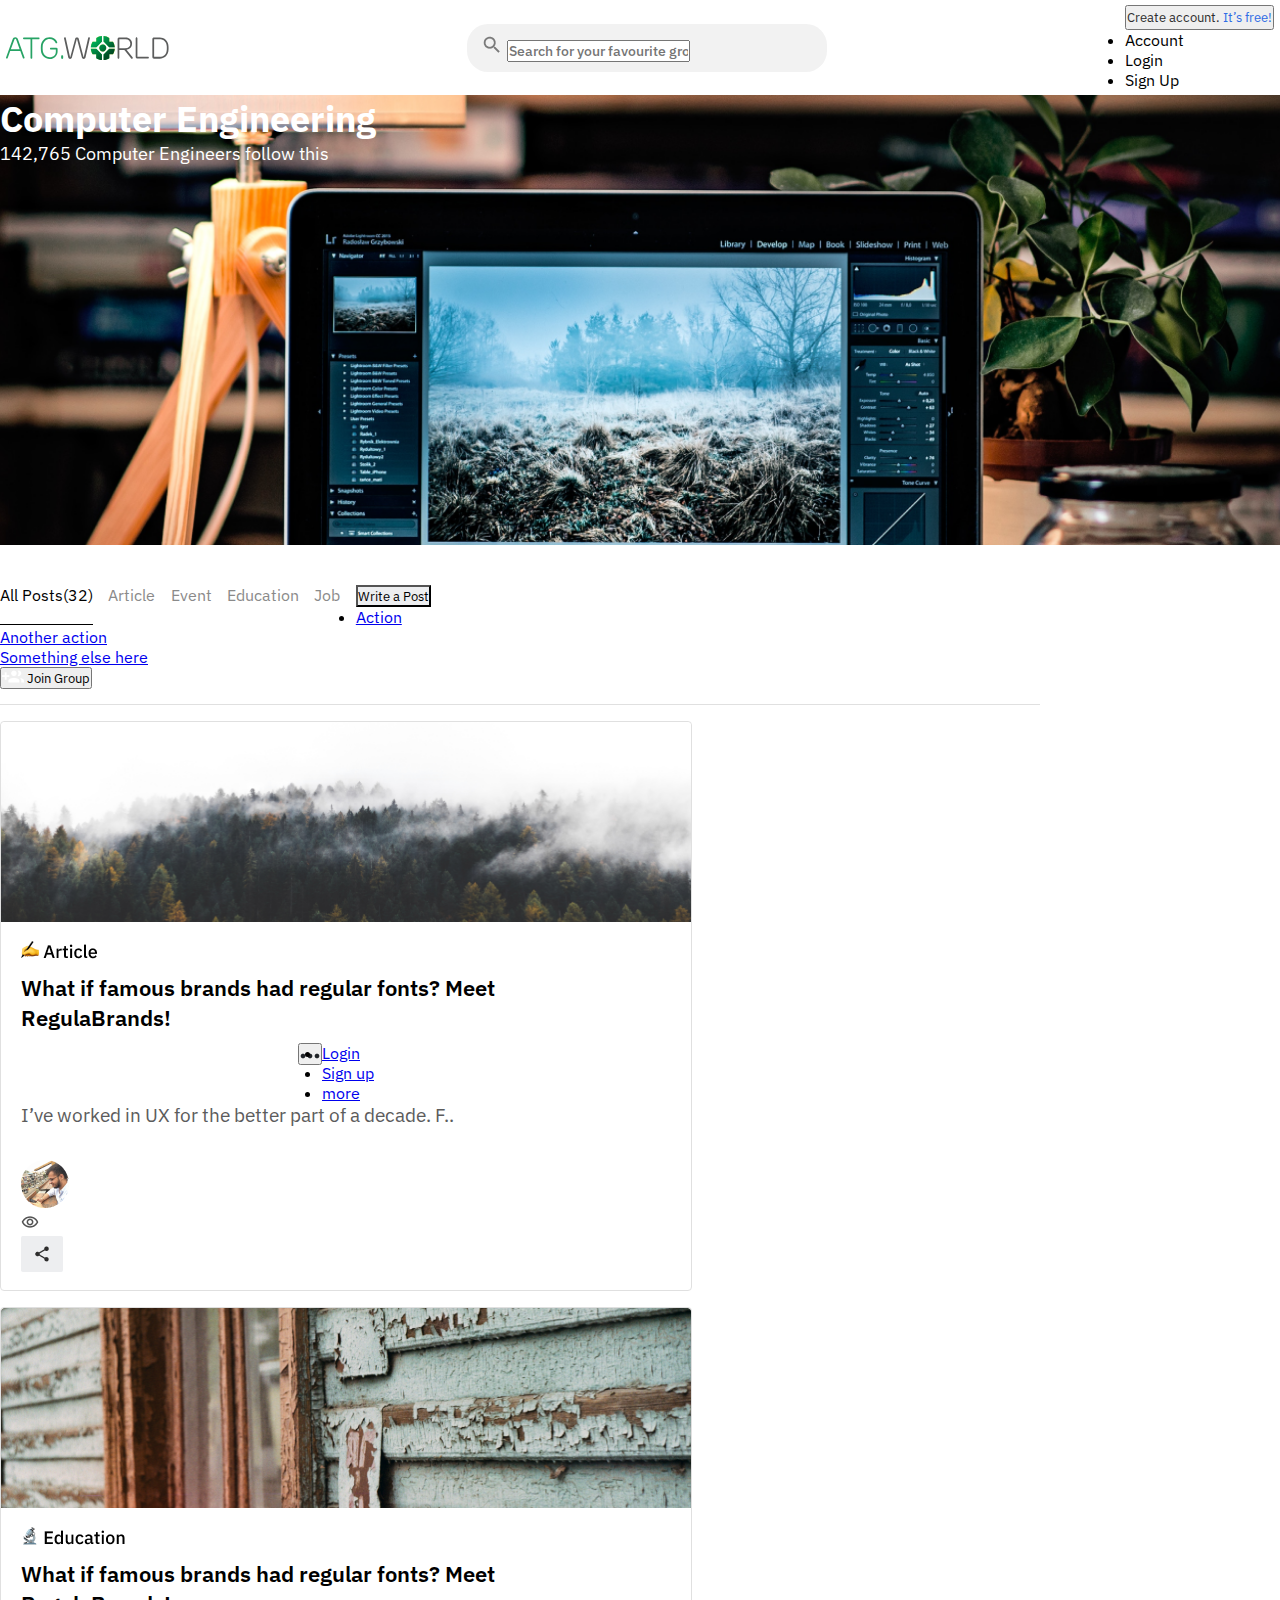
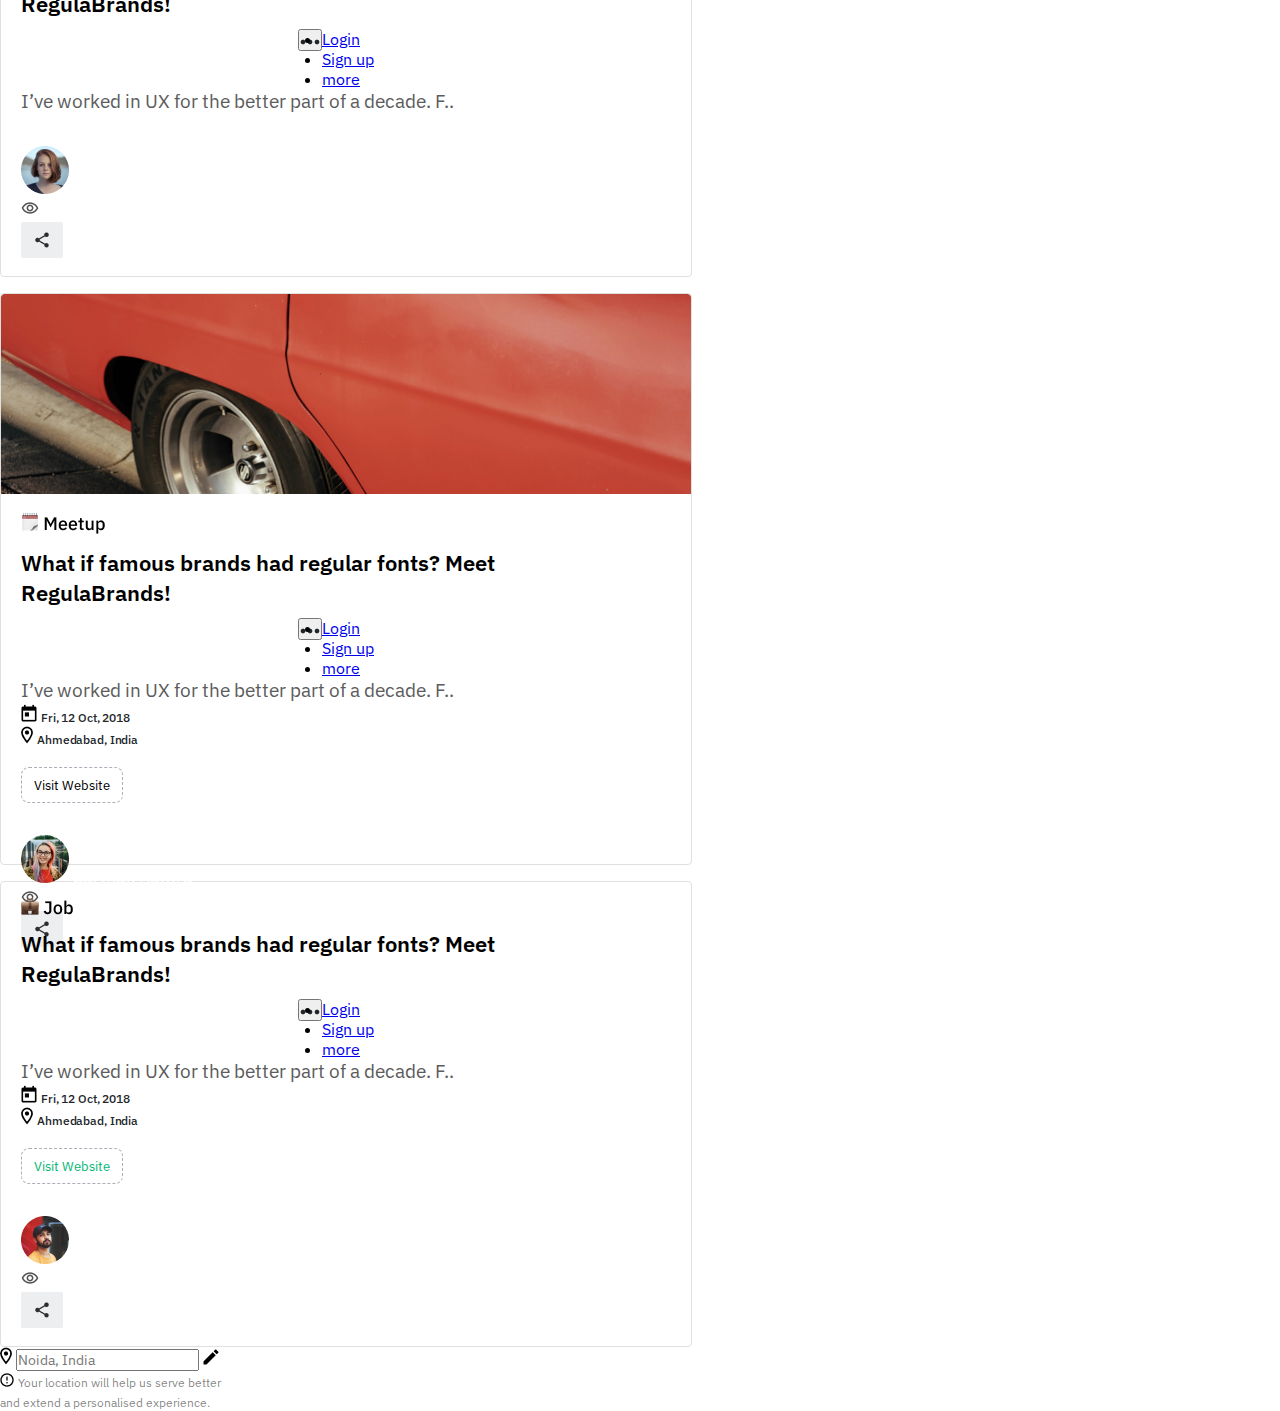
<file: TASK1/index.html>
<!DOCTYPE html>
<html lang="en">

<head>
    <meta charset="UTF-8" />
    <meta http-equiv="X-UA-Compatible" content="IE=edge" />
    <meta name="viewport" content="width=device-width, initial-scale=1.0" />
    <link href="https://cdn.jsdelivr.net/npm/bootstrap@5.3.0-alpha3/dist/css/bootstrap.min.css" rel="stylesheet" integrity="sha384-KK94CHFLLe+nY2dmCWGMq91rCGa5gtU4mk92HdvYe+M/SXH301p5ILy+dN9+nJOZ" crossorigin="anonymous" />
    <link rel="stylesheet" href="./css/style.css" />
    <link rel="stylesheet" href="./css/responsive.css" />
    <title>home</title>
    <link rel="icon" href="./images/logo.svg" />
</head>

<body>
                                      <!-- *  SIGN UP PAGE START  -->
    <section class="sign-up-page-section">
        <div class="sign-up-page w-100 mw-736">
            <div class="sign-hed desk-show">
                <h6 class="fx-14 gr">Let's learn, share & inspire each other with our passion for computer engineering. Sign up now 👑</h6>
            </div>
            <div class="signup-from-img-frame mk-flex-wrap  bg-white d-flex align-items-center justify-content-center position-relative">
                <img onclick="hideSignup()" src="./images/cancel.png" class="cancel-btn desk-show" alt="">
                <div class="sign-up-box bg-white">
                    <h5 class="fs-24-18 d-flex align-items-center justify-content-between">Create Account
                        <img onclick="hideSignup()" class="mb-show" src="./images/black-cancle.png" alt="">
                    </h5>
                    <form onsubmit="createaccountup(e)">
                        <div class="form-table mt-4">
                            <div class="w-100 d-flex align-items-center justify-content-center">
                                <div class="w-50">
                                    <input type="text" required class="input-box" placeholder="First Name">
                                </div>
                                <div class="w-50">
                                    <input type="text" required class="input-box" placeholder="Last Name">
                                </div>
                            </div>
                            <div class="w-100">
                                <input type="email" class="input-box w-100" placeholder="Email">
                            </div>
                            <div class="w-100 d-flex input-box p-0 pe-3 align-items-center">
                                <input type="password" class=" bg-transparent border-0 p-3 fx-15 blck-8A8 shadow-none w-100" placeholder="Password">
                                <img src="./images/eye.svg" alt="icon">
                            </div>
                        </div>
                        <div class="w-100 mb-1">
                            <input type="password" class="input-box w-100" placeholder="Confirm Password">
                        </div>
                        <div class="d-flex align-items-center justify-content-between">
                            <button type="submit" class="primary-btn desk-100 text-white mt-3 mb-3">Create Account</button>
                            <spam class="fx-13 mb-show cursor-pointer" onclick="gotosignin()">or, Sign In</spam>
                        </div>
                    </form>
                    <div class="sign-with-box mt-2 ">
                        <img src="./images/face-book.png" alt="">
                        <span class="fx-14 text-black">Sign up with Facebook</span>
                    </div>
                    <div class="sign-with-box mt-2">
                        <img src="./images/Google.png" alt="">
                        <span class="fx-14 text-black">Sign up with Google</span>
                    </div>
                </div>
                <div class="sign-up-box bg-white pad-top-mb">
                    <div class="have-account-sec desk-show fx-14  text-end">
                        Already have an account?
                        <span class="blue-2F6">Sign In</span>
                    </div>
                    <div class="img-sign-up desk-show">
                        <img class="w-100" src="./images/create-accoutn-page.png" alt="">
                    </div>
                    <p class="fx-11 mb-0 ">By signing up, you agree to our Terms & conditions, Privacy policy</p>
                </div>

            </div>
        </div>
    </section>

    <!-- *===================================  SIGN UP PAGE END // SIGN IN PAGE START =========================== -->

    <section class="sign-in-page-section">
        <div class="sign-up-page w-100 mw-736">
            <div class="sign-hed desk-show">
                <h6 class="fx-14 gr ">Let's learn, share & inspire each other with our passion for computer engineering. Sign up now 👑</h6>
            </div>
            <div class="signup-from-img-frame  bg-white d-flex align-items-center justify-content-center position-relative">
                <img onclick="hideSignin()" src="./images/cancel.png" class="cancel-btn desk-show" alt="">
                <div class="sign-up-box bg-white">
                    <h5 class="fs-24-18 d-flex align-items-center justify-content-between">Sign In
                        <img onclick="hideSignin()" class="mb-show" src="./images/black-cancle.png" alt="">
                    </h5>
                    <!-- <form onsubmit="createaccountIn(e)"> -->
                    <div class="form-table mt-4">

                        <div class="w-100">
                            <input type="email" required class="input-box w-100" placeholder="Email">
                        </div>
                        <div class="w-100 d-flex input-box p-0 pe-3 align-items-center">
                            <input type="password" required class=" bg-transparent border-0 p-3 fx-15 blck-8A8 shadow-none w-100" placeholder="Password">
                            <img src="./images/eye.svg" alt="icon">
                        </div>
                    </div>
                    <div class="d-flex align-items-center justify-content-between">
                        <button class="primary-btn desk-100 text-white mt-3 mb-3">   <a class=" anker fw-bold" href="./loginpage.html">Sign In</a></button>
                        <spam class="fx-13 mb-show cursor-pointer" onclick="gotosignup()"> or, Create Account</spam>
                    </div>

                    <!-- </form> -->
                    <div class="sign-with-box mt-2">
                        <img src="./images/face-book.png" alt="">
                        <span class="fx-14 text-black">Sign up with Facebook</span>
                    </div>
                    <div class="sign-with-box mt-2">
                        <img src="./images/Google.png" alt="">
                        <span class="fx-14 text-black">Sign up with Google</span>
                    </div>
                    <div class="firgot-pasword w-100 d-flex align-items-center justify-content-center py-3">
                        <span class="fs-16-14">Forgot Password?</span>
                    </div>
                </div>
                <div class="sign-up-box bg-white desk-show">
                    <div class="have-account-sec fx-14  text-end">
                        Don’t have an account yet?
                        <span class="blue-2F6">Create new for free!</span>
                    </div>
                    <div class="img-sign-up mt-4">
                        <img class="w-100" src="./images/siginIn.png" alt="">
                    </div>
                </div>

            </div>
        </div>
    </section>

    <!-- *===================================  SIGN IN PAGES END =========================== -->



           <!-- * ======================  HEADER SECTION START ============================= -->
    <header class="hesder-section w-100 desk-show">
        <div class="container custom-header-conatiner">
            <div class="header-frame w-100">
                <img src="./images/logo.svg" alt="" />
                <div class="serch-bar d-flex align-items-center gap-3">
                    <img src="./images/baseline-search-24px.png" alt="icon" />
                    <input type="text" class="border-0 position-relative shadow-none bg-transparent fx-14 fw-500 black-5C5" placeholder="Search for your favourite groups in ATG"/>
                </div>
                <div class="dropdown onclick-login-hide ">
                    <button class="btn btn-secondary bg-transparent border-0 dropdown-toggle fs-6 fw-bold lh-21 black-2E2" type="button" data-bs-toggle="dropdown" aria-expanded="false">
              Create account.
              <span class="blue-2F6">It’s free!</span>
            </button>
                    <ul class="dropdown-menu">
                        <li>
                            <a class="dropdown-item w-100 h-100">Account</a>
                        </li>
                        <li>
                            <span onclick="hideSignin()" class="dropdown-item cursor-pointer w-100 h-100">Login</span>
                        </li>
                        <li>
                            <span onclick="hideSignup()" class="dropdown-item cursor-pointer w-100 h-100">Sign Up</span>
                        </li>

                    </ul>
                </div>
                <div class="img-name  align-items-center gap-4 onclick-login-show ">
                    <img class="profile-img" src="./images/profile.png" alt="img" />
                    <span class="fs-18-12 fw-bold text-black">Sarthak Kamra</span>
                </div>
            </div>
        </div>
    </header>
    <!-- * ======================  HESDER SECTION END ============================= -->

    <!-- * -------------------------- HERO  mb SECTION START --------------------------- -->
    <section class="home-hero-section top-0">
        <div class="container h-100">
            <div class="home-sub-hed py-3 mt-0 position-relative mt-0 z-1 align-item-center justify-content-between mb-flex w-100">
                <img src="./images/arrow_back_24px_outlined.svg" alt="" />
                <button onclick="hideSignin()" class="secondary-btn bg-transparent text-white fw-500">
            Join Group
          </button>
            </div>
            <div class="hero-content h-100 d-flex flex-column align-items-start justify-content-end">
                <h4 class="fs-36-17 mb-1">Computer Engineering</h4>
                <p class="fs-18-12 mb-0">142,765 Computer Engineers follow this</p>
            </div>
        </div>
    </section>
    <!-- * -------------------------- HERO SECTION END --------------------------- -->

    <!-- ========================== SECOND SECTION START =========================== -->
    <section class="secont-data-section">
        <div class="container">
            <div class="sub-nav-frame d-flex justify-content-between align-items-center">
                <ul class="nav-links-list p-0">
                    <li class="activ-lis">All Posts(32)</li>
                    <li>Article</li>
                    <li>Event</li>
                    <li>Education</li>
                    <li>Job</li>
                </ul>
                <div class="button-frame d-flex gap-3 align-items-center">
                    <div class="dropdown">
                        <button class="btn btn-secondary border-0 dropdown-toggle bg-EDE px-3 py-2 text-dark fw-bold" type="button" data-bs-toggle="dropdown" aria-expanded="false">
                Write a Post
              </button>
                        <ul class="dropdown-menu">
                            <li>
                                <a class="dropdown-item" href="#">Action</a>
                            </li>
                            <li>
                                <a class="dropdown-item" href="#">Another action</a>
                            </li>
                            <li>
                                <a class="dropdown-item" href="#">Something else here</a>
                            </li>
                        </ul>
                    </div>
                    <button type="button" class="desk-flex btn btn-primary px-3 py-2 d-flex align-items-center justify-content-center gap-2">
              <img src="./images/group-icon.png" alt="" />
              Join Group
            </button>
                </div>
            </div>
            <div class="data-content-frame d-flex justify-content-center">
                <div class="data-left p-2">
                    <div class="artical-box">
                        <img class="articla-img" src="./images/artical1-img.png" alt="" />
                        <div class="text-frame">
                            <h4>
                                <img class="desk-show mt-3" src="./images/ArticleIimg.png" alt="" />
                                <img class="mb-show mt-2" src="./images/ArticleIimg.png" alt="" />
                            </h4>

                            <div class="articl-heading d-flex justify-content-between align-items-start">
                                <h3 class="fs-22-16">
                                    What if famous brands had regular fonts? Meet RegulaBrands!
                                </h3>
                                <div class="dropdown three-dotes">
                                    <button class="btn btn-secondary bg-transparent border-0 dropdown-toggle text-center" type="button" data-bs-toggle="dropdown" aria-expanded="false">
                      <img src="./images/dots....png" alt="" />
                    </button>
                                    <ul class="dropdown-menu three-dot-menu">
                                        <li>
                                            <a class="dropdown-item" href="#">Login</a>
                                        </li>
                                        <li>
                                            <a class="dropdown-item" href="#">Sign up</a>
                                        </li>
                                        <li>
                                            <a class="dropdown-item" href="#">more</a>
                                        </li>
                                    </ul>
                                </div>

                            </div>
                            <p class="fs-19-14">
                                I’ve worked in UX for the better part of a decade. F..
                            </p>
                            <!-- <button class="secondary-btn2 w-100 bg-transparent text-danger fw-bold ">Visit Website</button> -->
                            <div class="profile-frame d-flex align-items-center justify-content-between">
                                <div class="img-name d-flex align-items-center gap-4">
                                    <img class="profile-img" src="./images/profile.png" alt="img" />
                                    <span class="fs-18-12 fw-bold text-black">Sarthak Kamra <br>

                                    <div class="no-viesw mb-flex align-items-center justify-content-between gap-3">
                                        <!-- <img src="./images/visibility_24px_outlined.png" alt="" /> -->
                                        <span class="fs-18-12 text-black">1.4k views</span>
                                </div>
                                </span>
                            </div>
                            <div class="views-share d-flex align-items-center gap-5">
                                <div class="no-viesw desk-flex align-items-center justify-content-between gap-3">
                                    <img src="./images/visibility_24px_outlined.png" alt="" />
                                    <span class="fs-18-12 text-black">1.4k views</span>
                                </div>
                                <img src="./images/share.png" alt="" />
                            </div>
                        </div>
                    </div>
                </div>
                <div class="artical-box">
                    <img class="articla-img" src="./images/door.png" alt="" />
                    <div class="text-frame">
                        <h4>
                            <img class="desk-show mt-3" src="./images/Education.png" alt="" />
                            <img class="mb-show mt-2" src="./images/Education(Mb).png" alt="" />
                        </h4>

                        <div class="articl-heading d-flex justify-content-between align-items-start">
                            <h3 class="fs-22-16">
                                What if famous brands had regular fonts? Meet RegulaBrands!
                            </h3>
                            <div class="dropdown three-dotes">
                                <button class="btn btn-secondary bg-transparent border-0 dropdown-toggle text-center" type="button" data-bs-toggle="dropdown" aria-expanded="false">
                      <img src="./images/dots....png" alt="" />
                    </button>
                                <ul class="dropdown-menu three-dot-menu">
                                    <li>
                                        <a class="dropdown-item" href="#">Login</a>
                                    </li>
                                    <li>
                                        <a class="dropdown-item" href="#">Sign up</a>
                                    </li>
                                    <li>
                                        <a class="dropdown-item" href="#">more</a>
                                    </li>
                                </ul>
                            </div>
                        </div>
                        <p class="fs-19-14">
                            I’ve worked in UX for the better part of a decade. F..
                        </p>
                        <!-- <button class="secondary-btn2 w-100 bg-transparent text-danger fw-bold ">Visit Website</button> -->
                        <div class="profile-frame d-flex align-items-center justify-content-between">
                            <div class="img-name d-flex align-items-center gap-4">
                                <img class="profile-img" src="./images/Rectangle 3.png" alt="img" />
                                <span class="fs-18-12 fw-bold text-black">Sarthak Kamra
                      <br />
                      <div
                        class="no-viesw mb-flex align-items-center justify-content-between gap-3"
                      >
                        <!-- <img
                          src="./images/visibility_24px_outlined.png"
                          alt=""
                        /> -->
                        <span class="fs-18-12 text-black">1.4k views</span>
                            </div>
                            </span>
                        </div>
                        <div class="views-share d-flex align-items-center gap-5">
                            <div class="no-viesw desk-flex align-items-center justify-content-between gap-3">
                                <img src="./images/visibility_24px_outlined.png" alt="" />
                                <span class="fs-18-12 text-black">1.4k views</span>
                            </div>
                            <img src="./images/share.png" alt="" />
                        </div>
                    </div>
                </div>
            </div>
            <div class="artical-box mh-572">
                <img class="articla-img" src="./images/car.png" alt="" />
                <div class="text-frame">
                    <h4>
                        <img class="desk-show mt-3" src="./images/MeetupDesk.png" alt="" />
                        <img class="mb-show mt-2" src="./images/MeetupMb.png" alt="" />
                    </h4>

                    <div class="articl-heading d-flex justify-content-between align-items-start">
                        <h3 class="fs-22-16">
                            What if famous brands had regular fonts? Meet RegulaBrands!
                        </h3>
                        <div class="dropdown three-dotes">
                            <button class="btn btn-secondary bg-transparent border-0 dropdown-toggle text-center" type="button" data-bs-toggle="dropdown" aria-expanded="false">
                      <img src="./images/dots....png" alt="" />
                    </button>
                            <ul class="dropdown-menu three-dot-menu">
                                <li>
                                    <a class="dropdown-item" href="#">Login</a>
                                </li>
                                <li>
                                    <a class="dropdown-item" href="#">Sign up</a>
                                </li>
                                <li>
                                    <a class="dropdown-item" href="#">more</a>
                                </li>
                            </ul>
                        </div>
                    </div>

                    <p class="fs-19-14">
                        I’ve worked in UX for the better part of a decade. F..
                    </p>
                    <div class="date-location d-flex align-items-center gap-5">
                        <div class="date d-flex align-items-center justify-content-center gap-2">
                            <img src="./images/calender.png" alt="" />
                            <span class="fs-15-12">Fri, 12 Oct, 2018</span>
                        </div>
                        <div class="d-block justify-content-center align-items-center">
                            <img src="./images/location.png" alt="" />
                            <span class="fs-15-12">Ahmedabad, India</span>
                        </div>
                    </div>
                    <button class="secondary-btn2 w-100 bg-transparent text-danger fw-bold">
                  Visit Website
                </button>
                    <div class="profile-frame d-flex align-items-center justify-content-between">
                        <div class="img-name d-flex align-items-center gap-4">
                            <img class="profile-img" src="./images/Rectangle 3 (1).png" alt="img" />
                            <span class="fs-18-12 fw-bold text-black">Sarthak Kamra
                      <br />
                      <div
                        class="no-viesw mb-flex align-items-center justify-content-between gap-3"
                      >
                        <!-- <img
                          src="./images/visibility_24px_outlined.png"
                          alt=""
                        /> -->
                        <span class="fs-18-12 text-black">1.4k views</span>
                        </div>
                        </span>
                    </div>
                    <div class="views-share d-flex align-items-center gap-5">
                        <div class="no-viesw desk-flex align-items-center justify-content-between gap-3">
                            <img src="./images/visibility_24px_outlined.png" alt="" />
                            <span class="fs-18-12 text-black">1.4k views</span>
                        </div>
                        <img src="./images/share.png" alt="" />
                    </div>
                </div>
            </div>
        </div>
        <div class="artical-box mh-572">
            <!-- <img class="articla-img" src="./images/car.png" alt=""> -->
            <div class="text-frame">
                <h4>
                    <img class="desk-show mt-3" src="./images/Jobdesk.png" alt="" />
                    <img class="mb-show mt-2" src="./images/JobMb.png" alt="" />
                </h4>

                <div class="articl-heading d-flex justify-content-between align-items-start">
                    <h3 class="fs-22-16">
                        What if famous brands had regular fonts? Meet RegulaBrands!
                    </h3>
                    <div class="dropdown three-dotes">
                        <button class="btn btn-secondary bg-transparent border-0 dropdown-toggle text-center" type="button" data-bs-toggle="dropdown" aria-expanded="false">
                      <img src="./images/dots....png" alt="" />
                    </button>
                        <ul class="dropdown-menu three-dot-menu">
                            <li>
                                <a class="dropdown-item" href="#">Login</a>
                            </li>
                            <li>
                                <a class="dropdown-item" href="#">Sign up</a>
                            </li>
                            <li>
                                <a class="dropdown-item" href="#">more</a>
                            </li>
                        </ul>
                    </div>
                </div>

                <p class="fs-19-14">
                    I’ve worked in UX for the better part of a decade. F..
                </p>
                <div class="date-location d-flex align-items-center gap-5">
                    <div class="date d-flex align-items-center justify-content-center gap-2">
                        <img src="./images/calender.png" alt="" />
                        <span class="fs-15-12">Fri, 12 Oct, 2018</span>
                    </div>
                    <div class="d-block justify-content-center align-items-center">
                        <img src="./images/location.png" alt="" />
                        <span class="fs-15-12">Ahmedabad, India</span>
                    </div>
                </div>
                <button class="secondary-btn2 w-100 bg-transparent color-02B fw-bold">
                  Visit Website
                </button>
                <div class="profile-frame d-flex align-items-center justify-content-between">
                    <div class="img-name d-flex align-items-center gap-4">
                        <img class="profile-img" src="./images/Rectangle 3 (2).png" alt="img" />
                        <span class="fs-18-12 fw-bold text-black">Sarthak Kamra
                      <br />
                      <div
                        class="no-viesw mb-flex align-items-center justify-content-between gap-3"
                      >
                        <!-- <img
                          src="./images/visibility_24px_outlined.png"
                          alt=""
                        /> -->
                        <span class="fs-18-12 text-black">1.4k views</span>
                    </div>
                    </span>
                </div>
                <div class="views-share d-flex align-items-center gap-5">
                    <div class="no-viesw desk-flex align-items-center justify-content-between gap-3">
                        <img src="./images/visibility_24px_outlined.png" alt="" />
                        <span class="fs-18-12 text-black">1.4k views</span>
                    </div>
                    <img src="./images/share.png" alt="" />
                </div>
            </div>
        </div>
        </div>
        </div>
        <div class="data-right p-2 desk-show">
            <div class="location-groups-frame w-100 mw-243  float-end">
                <div class="location-input-box w-100 border-bottom border-dark d-flex py-2 mb-2 align-items-center justify-content-between">
                    <img src="./images/location.png" alt="">
                    <input class="fx-14 text-dark border-0 shadow-none  fw-bold" type="text" placeholder="Noida, India">
                    <img src="./images/edit.png" id="edit" alt="edit">
                </div>
                <div class="varning-box d-flex align-items-center justify-content-center mt-4  gap-3">
                    <img src="./images/!.png" alt="img">
                    <span class="fx-12 varing-para">Your location will help us serve better and extend a personalised experience.</span>
                </div>

            </div>
        </div>
        </div>
        </div>
    </section>
    <!-- ========================== SECOND SECTION END =========================== -->
    <script src="./java-script/index.js"></script>
    <script src="https://cdn.jsdelivr.net/npm/bootstrap@5.3.0-alpha3/dist/js/bootstrap.bundle.min.js" integrity="sha384-ENjdO4Dr2bkBIFxQpeoTz1HIcje39Wm4jDKdf19U8gI4ddQ3GYNS7NTKfAdVQSZe" crossorigin="anonymous"></script>
</body>

</html>
</file>
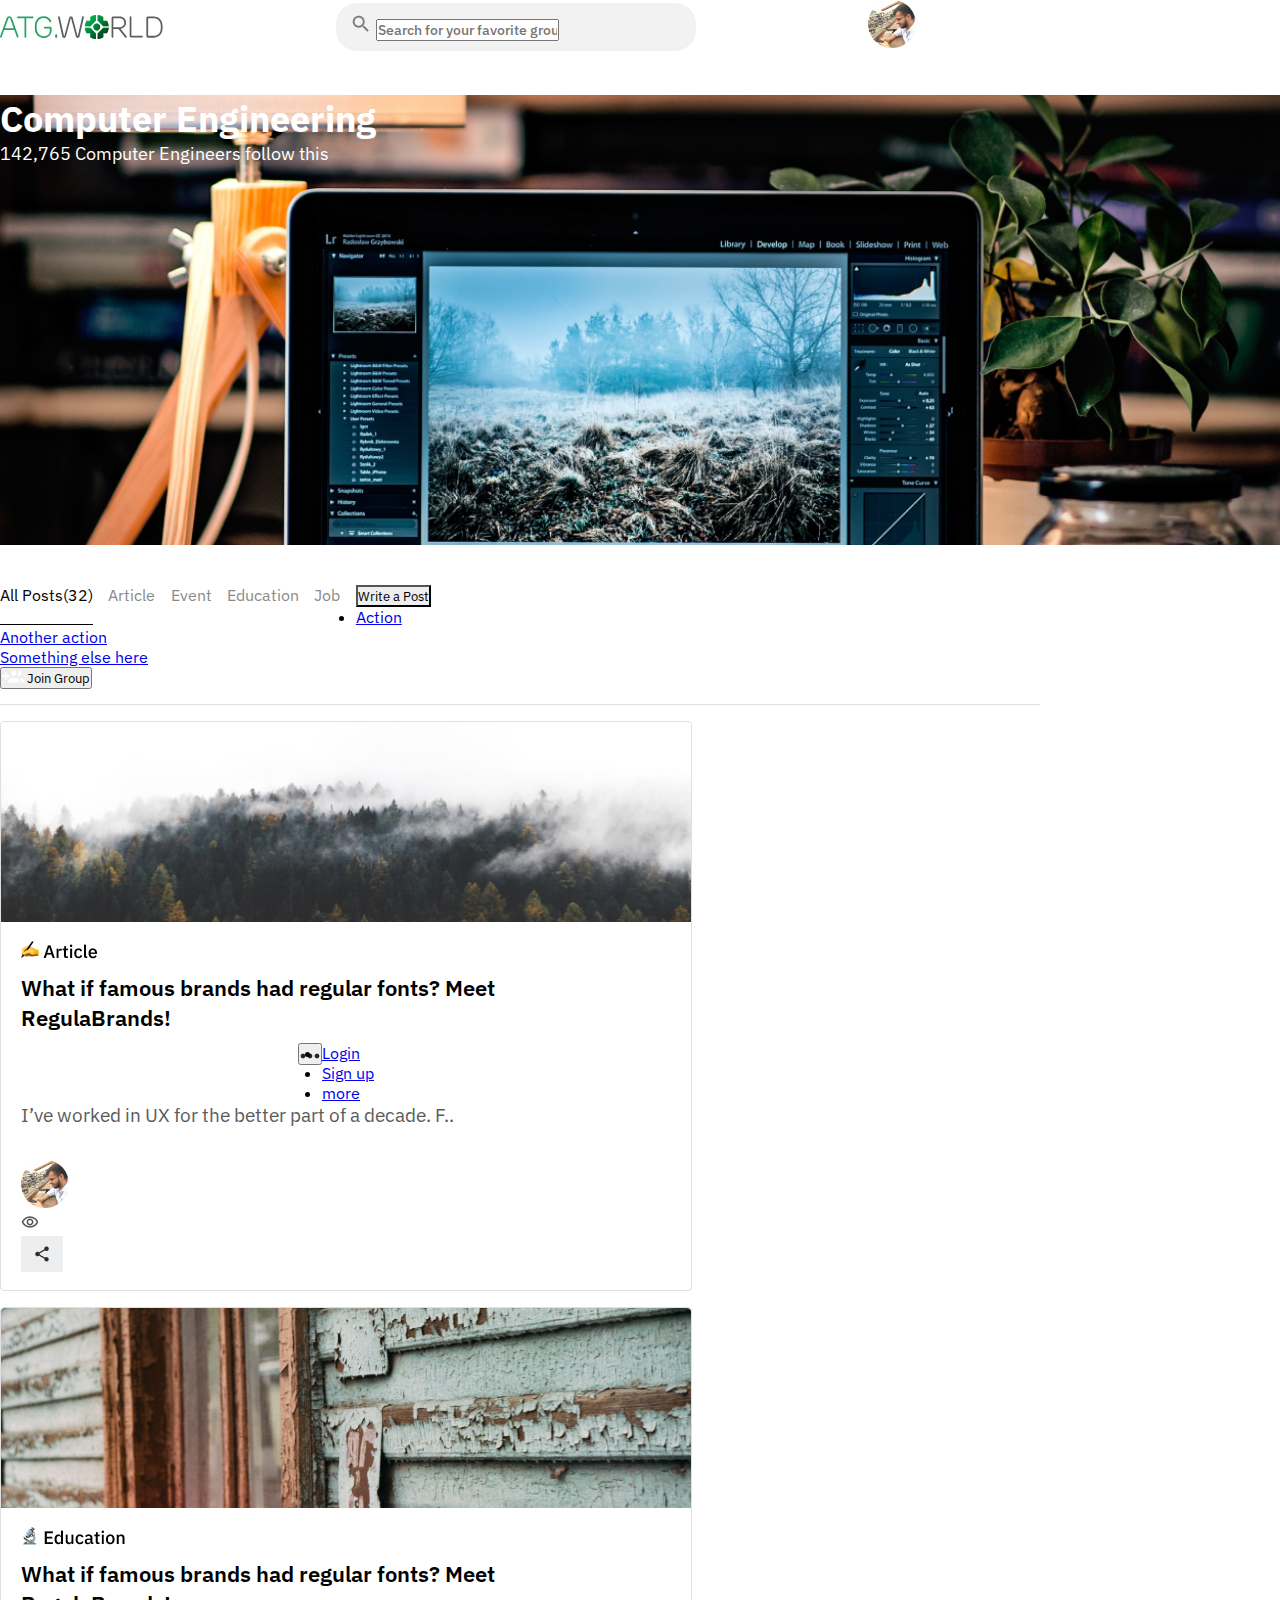
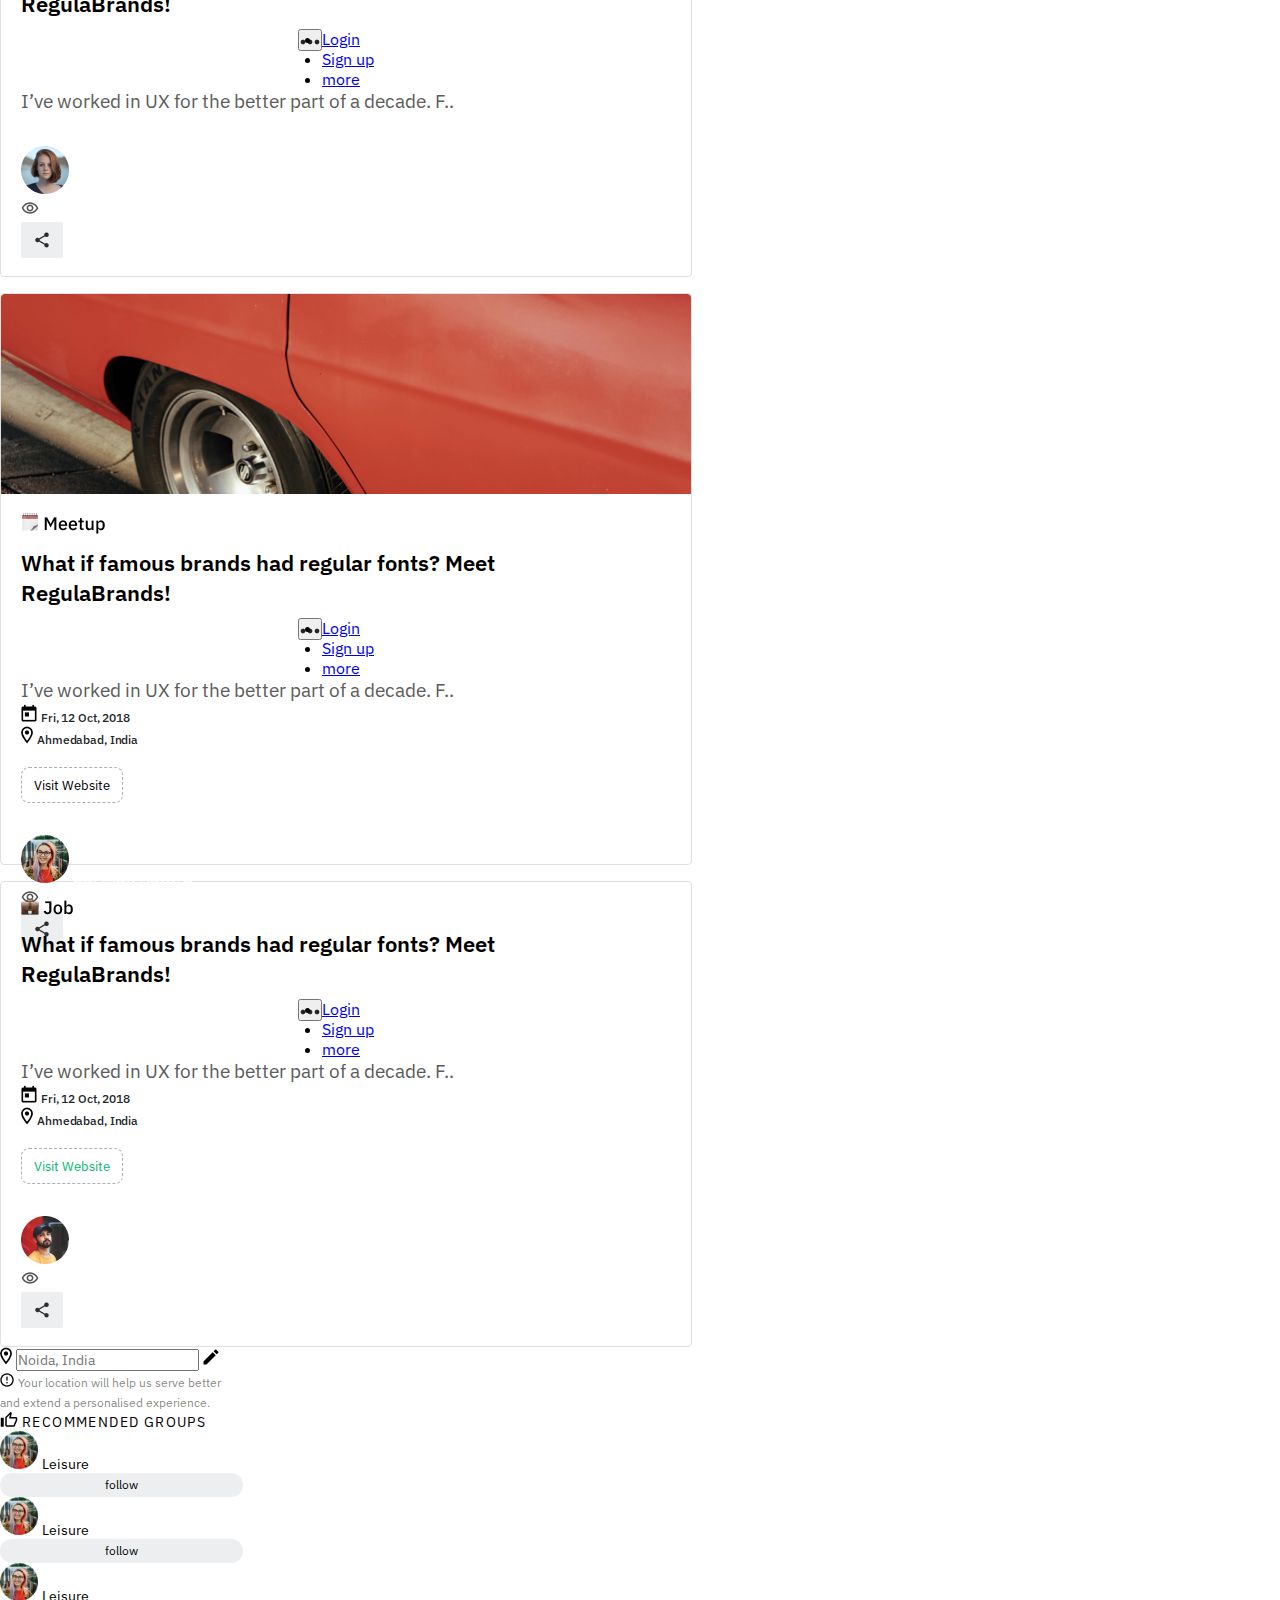
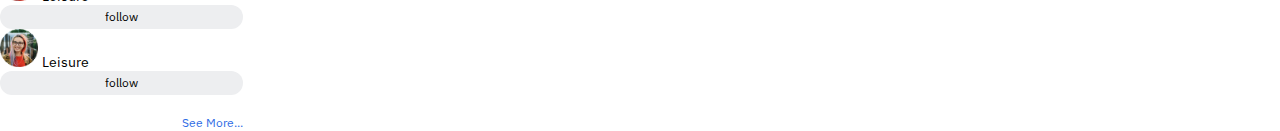
<file: TASK1/loginpage.html>
<!DOCTYPE html>
<html lang="en">

<head>
    <meta charset="UTF-8" />
    <meta http-equiv="X-UA-Compatible" content="IE=edge" />
    <meta name="viewport" content="width=device-width, initial-scale=1.0" />
    <link href="https://cdn.jsdelivr.net/npm/bootstrap@5.3.0-alpha3/dist/css/bootstrap.min.css" rel="stylesheet" integrity="sha384-KK94CHFLLe+nY2dmCWGMq91rCGa5gtU4mk92HdvYe+M/SXH301p5ILy+dN9+nJOZ" crossorigin="anonymous" />
    <link rel="stylesheet" href="./css/style.css" />
    <link rel="stylesheet" href="./css/responsive.css" />
    <title>home</title>
    <link rel="icon" href="./images/logo.svg" />
</head>

<body>



    <!-- * ======================  HESDER SECTION START ============================= -->
    <header class="hesder-section w-100 desk-show">
        <div class="container custom-header-container">
            <div class="header-frame w-100">
                <img src="./images/logo.svg" alt="" />
                <div class="serch-bar d-flex align-items-center gap-3">
                    <img src="./images/baseline-search-24px.png" alt="icon" />
                    <input type="text" class="border-0 shadow-none bg-transparent fx-14 fw-500 black-5C5" placeholder="Search for your favorite groups in ATG" />
                </div>

                <div class="img-name  align-items-center gap-4  ">
                    <img class="profile-img" src="./images/profile.png" alt="img" />
                    <span class="fs-18-12 fw-bold text-black">Sarthak Kamra</span>
                </div>
            </div>
        </div>
    </header>
    <!-- * ======================  HESDER SECTION END ============================= -->

    <!-- * -------------------------- HERO  mb SECTION START --------------------------- -->
    <section class="home-hero-section top-0">
        <div class="container h-100">
            <div class="home-sub-hed py-3 mt-0 position-relative mt-0 z-1 align-item-center justify-content-between mb-flex w-100">
                <img src="./images/arrow_back_24px_outlined.svg" alt="" />
                <div class="img-name  align-items-center gap-4 onclick-login-show ">
                    <img class="profile-img" src="./images/profile.png" alt="img" />
                    <span class="fs-18-12 fw-bold text-black">Sarthak Kamra</span>
                </div>
            </div>
            <div class="hero-content h-100 d-flex flex-column align-items-start justify-content-end">
                <h4 class="fs-36-17 mb-1">Computer Engineering</h4>
                <p class="fs-18-12 mb-0">142,765 Computer Engineers follow this</p>
            </div>
        </div>
    </section>
    <!-- * -------------------------- HERO SECTION END --------------------------- -->

    <!-- ========================== SECOND SECTION START =========================== -->
    <section class="secont-data-section">
        <div class="container">
            <div class="sub-nav-frame d-flex justify-content-between align-items-center">
                <ul class="nav-links-list p-0">
                    <li class="activ-lis">All Posts(32)</li>
                    <li>Article</li>
                    <li>Event</li>
                    <li>Education</li>
                    <li>Job</li>
                </ul>
                <div class="button-frame d-flex gap-3 align-items-center">
                    <div class="dropdown">
                        <button class="btn btn-secondary border-0 dropdown-toggle bg-EDE px-3 py-2 text-dark fw-bold" type="button" data-bs-toggle="dropdown" aria-expanded="false">
                Write a Post
              </button>
                        <ul class="dropdown-menu">
                            <li>
                                <a class="dropdown-item" href="#">Action</a>
                            </li>
                            <li>
                                <a class="dropdown-item" href="#">Another action</a>
                            </li>
                            <li>
                                <a class="dropdown-item" href="#">Something else here</a>
                            </li>
                        </ul>
                    </div>
                    <button type="button" class="desk-flex btn btn-primary px-3 py-2 d-flex align-items-center justify-content-center gap-2">
              <img src="./images/group-icon.png" alt="" />
              Join Group
            </button>
                </div>
            </div>
            <div class="data-content-frame d-flex justify-content-center loge-person-wrap">
                <div class="data-left p-2">
                    <div class="artical-box">
                        <img class="articla-img" src="./images/artical1-img.png" alt="" />
                        <div class="text-frame">
                            <h4>
                                <img class="desk-show mt-3" src="./images/ArticleIimg.png" alt="" />
                                <img class="mb-show mt-2" src="./images/ArticleIimg.png" alt="" />
                            </h4>

                            <div class="articl-heading d-flex justify-content-between align-items-start">
                                <h3 class="fs-22-16">
                                    What if famous brands had regular fonts? Meet RegulaBrands!
                                </h3>
                                <div class="dropdown three-dotes">
                                    <button class="btn btn-secondary bg-transparent border-0 dropdown-toggle text-center" type="button" data-bs-toggle="dropdown" aria-expanded="false">
                      <img src="./images/dots....png" alt="" />
                    </button>
                                    <ul class="dropdown-menu three-dot-menu">
                                        <li>
                                            <a class="dropdown-item" href="#">Login</a>
                                        </li>
                                        <li>
                                            <a class="dropdown-item" href="#">Sign up</a>
                                        </li>
                                        <li>
                                            <a class="dropdown-item" href="#">more</a>
                                        </li>
                                    </ul>
                                </div>

                            </div>
                            <p class="fs-19-14">
                                I’ve worked in UX for the better part of a decade. F..
                            </p>
                            <!-- <button class="secondary-btn2 w-100 bg-transparent text-danger fw-bold ">Visit Website</button> -->
                            <div class="profile-frame d-flex align-items-center justify-content-between">
                                <div class="img-name d-flex align-items-center gap-4">
                                    <img class="profile-img" src="./images/profile.png" alt="img" />
                                    <span class="fs-18-12 fw-bold text-black">Sarthak Kamra <br>

                                    <div class="no-viesw mb-flex align-items-center justify-content-between gap-3">
                                        <!-- <img src="./images/visibility_24px_outlined.png" alt="" /> -->
                                        <span class="fs-18-12 text-black">1.4k views</span>
                                </div>
                                </span>
                            </div>
                            <div class="views-share d-flex align-items-center gap-5">
                                <div class="no-viesw desk-flex align-items-center justify-content-between gap-3">
                                    <img src="./images/visibility_24px_outlined.png" alt="" />
                                    <span class="fs-18-12 text-black">1.4k views</span>
                                </div>
                                <img src="./images/share.png" alt="" />
                            </div>
                        </div>
                    </div>
                </div>
                <div class="artical-box">
                    <img class="articla-img" src="./images/door.png" alt="" />
                    <div class="text-frame">
                        <h4>
                            <img class="desk-show mt-3" src="./images/Education.png" alt="" />
                            <img class="mb-show mt-2" src="./images/Education(Mb).png" alt="" />
                        </h4>

                        <div class="articl-heading d-flex justify-content-between align-items-start">
                            <h3 class="fs-22-16">
                                What if famous brands had regular fonts? Meet RegulaBrands!
                            </h3>
                            <div class="dropdown three-dotes">
                                <button class="btn btn-secondary bg-transparent border-0 dropdown-toggle text-center" type="button" data-bs-toggle="dropdown" aria-expanded="false">
                      <img src="./images/dots....png" alt="" />
                    </button>
                                <ul class="dropdown-menu three-dot-menu">
                                    <li>
                                        <a class="dropdown-item" href="#">Login</a>
                                    </li>
                                    <li>
                                        <a class="dropdown-item" href="#">Sign up</a>
                                    </li>
                                    <li>
                                        <a class="dropdown-item" href="#">more</a>
                                    </li>
                                </ul>
                            </div>
                        </div>
                        <p class="fs-19-14">
                            I’ve worked in UX for the better part of a decade. F..
                        </p>
                        <!-- <button class="secondary-btn2 w-100 bg-transparent text-danger fw-bold ">Visit Website</button> -->
                        <div class="profile-frame d-flex align-items-center justify-content-between">
                            <div class="img-name d-flex align-items-center gap-4">
                                <img class="profile-img" src="./images/Rectangle 3.png" alt="img" />
                                <span class="fs-18-12 fw-bold text-black">Sarthak Kamra
                      <br />
                      <div
                        class="no-viesw mb-flex align-items-center justify-content-between gap-3"
                      >
                        <!-- <img
                          src="./images/visibility_24px_outlined.png"
                          alt=""
                        /> -->
                        <span class="fs-18-12 text-black">1.4k views</span>
                            </div>
                            </span>
                        </div>
                        <div class="views-share d-flex align-items-center gap-5">
                            <div class="no-viesw desk-flex align-items-center justify-content-between gap-3">
                                <img src="./images/visibility_24px_outlined.png" alt="" />
                                <span class="fs-18-12 text-black">1.4k views</span>
                            </div>
                            <img src="./images/share.png" alt="" />
                        </div>
                    </div>
                </div>
            </div>
            <div class="artical-box mh-572">
                <img class="articla-img" src="./images/car.png" alt="" />
                <div class="text-frame">
                    <h4>
                        <img class="desk-show mt-3" src="./images/MeetupDesk.png" alt="" />
                        <img class="mb-show mt-2" src="./images/MeetupMb.png" alt="" />
                    </h4>

                    <div class="articl-heading d-flex justify-content-between align-items-start">
                        <h3 class="fs-22-16">
                            What if famous brands had regular fonts? Meet RegulaBrands!
                        </h3>
                        <div class="dropdown three-dotes">
                            <button class="btn btn-secondary bg-transparent border-0 dropdown-toggle text-center" type="button" data-bs-toggle="dropdown" aria-expanded="false">
                      <img src="./images/dots....png" alt="" />
                    </button>
                            <ul class="dropdown-menu three-dot-menu">
                                <li>
                                    <a class="dropdown-item" href="#">Login</a>
                                </li>
                                <li>
                                    <a class="dropdown-item" href="#">Sign up</a>
                                </li>
                                <li>
                                    <a class="dropdown-item" href="#">more</a>
                                </li>
                            </ul>
                        </div>
                    </div>

                    <p class="fs-19-14">
                        I’ve worked in UX for the better part of a decade. F..
                    </p>
                    <div class="date-location d-flex align-items-center gap-5">
                        <div class="date d-flex align-items-center justify-content-center gap-2">
                            <img src="./images/calender.png" alt="" />
                            <span class="fs-15-12">Fri, 12 Oct, 2018</span>
                        </div>
                        <div class="d-block justify-content-center align-items-center">
                            <img src="./images/location.png" alt="" />
                            <span class="fs-15-12">Ahmedabad, India</span>
                        </div>
                    </div>
                    <button class="secondary-btn2 w-100 bg-transparent text-danger fw-bold">
                  Visit Website
                </button>
                    <div class="profile-frame d-flex align-items-center justify-content-between">
                        <div class="img-name d-flex align-items-center gap-4">
                            <img class="profile-img" src="./images/Rectangle 3 (1).png" alt="img" />
                            <span class="fs-18-12 fw-bold text-black">Sarthak Kamra
                      <br />
                      <div
                        class="no-viesw mb-flex align-items-center justify-content-between gap-3"
                      >
                        <!-- <img
                          src="./images/visibility_24px_outlined.png"
                          alt=""
                        /> -->
                        <span class="fs-18-12 text-black">1.4k views</span>
                        </div>
                        </span>
                    </div>
                    <div class="views-share d-flex align-items-center gap-5">
                        <div class="no-viesw desk-flex align-items-center justify-content-between gap-3">
                            <img src="./images/visibility_24px_outlined.png" alt="" />
                            <span class="fs-18-12 text-black">1.4k views</span>
                        </div>
                        <img src="./images/share.png" alt="" />
                    </div>
                </div>
            </div>
        </div>
        <div class="artical-box mh-572">
            <!-- <img class="articla-img" src="./images/car.png" alt=""> -->
            <div class="text-frame">
                <h4>
                    <img class="desk-show mt-3" src="./images/Jobdesk.png" alt="" />
                    <img class="mb-show mt-2" src="./images/JobMb.png" alt="" />
                </h4>

                <div class="articl-heading d-flex justify-content-between align-items-start">
                    <h3 class="fs-22-16">
                        What if famous brands had regular fonts? Meet RegulaBrands!
                    </h3>
                    <div class="dropdown three-dotes">
                        <button class="btn btn-secondary bg-transparent border-0 dropdown-toggle text-center" type="button" data-bs-toggle="dropdown" aria-expanded="false">
                      <img src="./images/dots....png" alt="" />
                    </button>
                        <ul class="dropdown-menu three-dot-menu">
                            <li>
                                <a class="dropdown-item" href="#">Login</a>
                            </li>
                            <li>
                                <a class="dropdown-item" href="#">Sign up</a>
                            </li>
                            <li>
                                <a class="dropdown-item" href="#">more</a>
                            </li>
                        </ul>
                    </div>
                </div>

                <p class="fs-19-14">
                    I’ve worked in UX for the better part of a decade. F..
                </p>
                <div class="date-location d-flex align-items-center gap-5">
                    <div class="date d-flex align-items-center justify-content-center gap-2">
                        <img src="./images/calender.png" alt="" />
                        <span class="fs-15-12">Fri, 12 Oct, 2018</span>
                    </div>
                    <div class="d-block justify-content-center align-items-center">
                        <img src="./images/location.png" alt="" />
                        <span class="fs-15-12">Ahmedabad, India</span>
                    </div>
                </div>
                <button class="secondary-btn2 w-100 bg-transparent color-02B fw-bold">
                  Visit Website
                </button>
                <div class="profile-frame d-flex align-items-center justify-content-between">
                    <div class="img-name d-flex align-items-center gap-4">
                        <img class="profile-img" src="./images/Rectangle 3 (2).png" alt="img" />
                        <span class="fs-18-12 fw-bold text-black">Sarthak Kamra
                      <br />
                      <div
                        class="no-viesw mb-flex align-items-center justify-content-between gap-3"
                      >
                        <!-- <img
                          src="./images/visibility_24px_outlined.png"
                          alt=""
                        /> -->
                        <span class="fs-18-12 text-black">1.4k views</span>
                    </div>
                    </span>
                </div>
                <div class="views-share d-flex align-items-center gap-5">
                    <div class="no-viesw desk-flex align-items-center justify-content-between gap-3">
                        <img src="./images/visibility_24px_outlined.png" alt="" />
                        <span class="fs-18-12 text-black">1.4k views</span>
                    </div>
                    <img src="./images/share.png" alt="" />
                </div>
            </div>
        </div>
        </div>
        </div>
        <div class="data-right p-2 ">
            <div class="location-groups-frame w-100 mw-243 max-in-mb  float-end">
                <div class="location-input-box w-100 border-bottom border-dark d-flex py-2 mb-2 align-items-center justify-content-between">
                    <img src="./images/location.png" alt="">
                    <input class="fx-14 text-dark border-0 shadow-none  fw-bold" type="text" placeholder="Noida, India">
                    <img src="./images/edit.png" id="edit" alt="edit">
                </div>
                <div class="varning-box d-flex align-items-center justify-content-center mt-4  gap-3">
                    <img src="./images/!.png" alt="img">
                    <span class="fx-12 varing-para">Your location will help us serve better and extend a personalised experience.</span>
                </div>
                <!-- group show -->

                <div class="recomend-grop d-flex mt-5 align-items-center justify-content-start ">
                    <img src="./images/like.png" alt="">
                    <samp class="fx-18 text-uppercase ms-2 ">REcommended Groups</samp>
                </div>
                <div class="follow-name-group pt-3">
                    <div class="first-group-row d-flex align-items-center justify-content-between mt-3">
                        <input type="checkbox" name="" id="follow">
                        <div class="img-name d-flex align-items-center gap-2">
                            <img class="grupflow-img" src="./images/Rectangle 3 (1).png" alt="img" />
                            <span class="fx-14 text-black">Leisure </span>
                        </div>
                        <label for="follow" class="lable">
                        <h5 class="follow">follow</h5>
                    </label>
                    </div>
                    <div class="first-group-row d-flex align-items-center justify-content-between mt-3">
                        <input type="checkbox" name="" id="follow1">
                        <div class="img-name d-flex align-items-center gap-2">
                            <img class="grupflow-img" src="./images/Rectangle 3 (1).png" alt="img" />
                            <span class="fx-14 text-black">Leisure </span>
                        </div>
                        <label for="follow1" class="lable1">
                        <h5 class="follow1">follow</h5>
                    </label>
                    </div>
                    <div class="first-group-row d-flex align-items-center justify-content-between mt-3">
                        <input type="checkbox" name="" id="follow2">
                        <div class="img-name d-flex align-items-center gap-2">
                            <img class="grupflow-img" src="./images/Rectangle 3 (1).png" alt="img" />
                            <span class="fx-14 text-black">Leisure </span>
                        </div>
                        <label for="follow2" class="lable2">
                        <h5 class="follow2">follow</h5>
                    </label>
                    </div>
                    <div class="first-group-row d-flex align-items-center justify-content-between mt-3">
                        <input type="checkbox" name="" id="follow3">
                        <div class="img-name d-flex align-items-center gap-2">
                            <img class="grupflow-img" src="./images/Rectangle 3 (1).png" alt="img" />
                            <span class="fx-14 text-black">Leisure </span>
                        </div>
                        <label for="follow3" class="lable3">
                        <h5 class="follow3">follow</h5>
                    </label>
                    </div>
                    <h5 class="add-mor-grops">See More...</h5>
                </div>
            </div>
            <!-- group end -->
        </div>

        </div>
        </div>
        </div>
    </section>
    <!-- ========================== SECOND SECTION END =========================== -->
    <script src="./java-script/index.js"></script>
    <script src="https://cdn.jsdelivr.net/npm/bootstrap@5.3.0-alpha3/dist/js/bootstrap.bundle.min.js" integrity="sha384-ENjdO4Dr2bkBIFxQpeoTz1HIcje39Wm4jDKdf19U8gI4ddQ3GYNS7NTKfAdVQSZe" crossorigin="anonymous"></script>
</body>

</html>
</file>
<file: TASK1/css/style.css>
@import url('https://fonts.googleapis.com/css2?family=IBM+Plex+Sans&family=Inter:wght@300;400;500;600&display=swap');
* {
    padding: 0;
    margin: 0;
    box-sizing: border-box;
    font-family: 'IBM Plex Sans';
    font-style: normal;
}


/* * COMMON CSS START */

.black-5C5 {
    color:#5C5C5C !important;
}

.black-2E2 {
    color: #2E2E2E !important;
}

.blue-2F6 {
    color: #2F6CE5 !important;
}

.bg-EDE {
    background: #EDEEF0 !important;
}

.color-02B {
    color: #02B875 !important;
}

.varing-para {
    color: rgba(0, 0, 0, .5) !important;
}

.mw-243 {
    max-width: 243px;
}

.mw-736 {
    max-width: 756px;
}


/* line-height */

.lh-21 {
    line-height: 21px !important;
}


/* font */

.fw-500 {
    font-weight: 500 !important;
}

.fx-14 {
    font-size: 14px;
    line-height: 18px;
}

.fs-36-17 {
    font-weight: 700;
    font-size: 36px;
    line-height: 47px;
    color: #FFFFFF;
}

.fs-18-12 {
    font-weight: 400;
    font-size: 18px;
    line-height: 23px;
    color: #FFFFFF;
}

.fx-12 {
    font-size: 12px;
    line-height: 16px;
    color: #FFFFFF;
}

.mb-show,
.mb-flex {
    display: none !important;
}

.primary-btn {
    background: #2F6CE5;
    border-radius: 20px;
    padding: 12px 24px;
    font-weight: 600;
    font-size: 14px;
    line-height: 16px;
    text-align: center;
    border: none;
    outline: none;
}

.secondary-btn {
    border: 0.8px solid #FFFFFF;
    border-radius: 4px;
    padding: 6px 8px;
}

.secondary-btn2 {
    background: #FFFFFF;
    border: 0.7px dashed #A9AEB8;
    border-radius: 8px;
    padding: 8px 12px;
}


/* * COMMON CSS END */


/* ? ================= HEADER CSS START ======================== */

.hesder-section {
    height: 95px;
}

.custom-header-conatiner {
    height: 100%;
    width: 100%;
    padding: 0.5%;
}

.header-frame {
    display: flex;
    justify-content: space-between;
    align-items: center;
    height: 100%;
}

.serch-bar {
    background: #F2F2F2;
    border-radius: 21px;
    padding: 10px 14px;
    max-width: 360px;
    width: 100%;
}


/* ? ================= HEADER CSS END ======================== */


/*  */


/* ?================== HOME HERO SECTION START ======================== */

.home-hero-section {
    height: 70vh;
    max-height: 450px;
    background: url(../images/hero-bg-home.png) no-repeat center;
    background-size: cover;
    padding-bottom: 80px;
}


/* ?================== HOME HERO SECTION END ======================== */


/* ?================== HOME SECON SECTION START ======================== */

.nav-links-list {
    list-style: none;
    margin-bottom: 0;
    height: 100%;
}

.nav-links-list>li {
    float: left;
    margin-right: 1.2vw;
    font-weight: 400;
    font-size: 16px;
    line-height: 21px;
    color: #8A8A8A;
    margin-bottom: 0;
    height: 100%;
    padding-bottom: 18px;
}

.nav-links-list>li:first-child {
    border-bottom: 1px solid black;
}

.activ-lis {
    color: #000000 !important;
}

.sub-nav-frame {
    padding: 40px 0 15px 0;
    border-bottom: 1px solid #E0E0E0;
    ;
}

.fs-16-14 {
    font-weight: 400;
    font-size: 16px;
    line-height: 21px;
}

.data-left {
    width: 70%;
    padding: 0 !important;
}

.data-right {
    width: 30%;
}

.artical-box {
    width: 100%;
    max-width: 692px;
    /* max-height: 472px; */
    /* height: 100%; */
    background: #FFFFFF;
    border: 1px solid #E0E0E0;
    border-radius: 4px;
    margin-top: 16px;
}

.articla-img {
    width: 100%;
    height: 100%;
    max-height: 200px;
}

/*.article-heading {}*/

.articl-heading>h3 {
    width: 84%;
    margin: 10px 0;
}

.articl-heading>.three-dotes {
    display: flex;
    align-items: start;
    padding-right: 20px;
    justify-content: center;
}

.fs-22-16 {
    font-weight: 600;
    font-size: 22px;
    line-height: 30px;
    color: #000000;
}

.fs-19-14 {
    font-weight: 400;
    font-size: 19px;
    line-height: 25px;
    color: #5C5C5C;
}

.text-frame {
    padding: 14px 20px;
}

.profile-frame {
    margin-top: 32px;
}

.three-dot-menu {
    right: 0px !important;
    inset: 0px auto auto !important;
}

.fs-15-12 {
    font-weight: 500;
    font-size: 12px;
    line-height: 16px;
    /* identical to box height */
    letter-spacing: -0.01em;
    color: #212529;
}

.date-location {
    padding: .1vw 0 1.5vw 0;
}

.mh-572 {
    max-height: 572px !important;
}


/* ?================== HOME SECOND SECTION END ======================== */


/* ?======================= SIGIN IN PAG CSS START ==================== */

.sign-up-page-section,
.sign-in-page-section {
    position: fixed;
    top: 0;
    left: 0;
    width: 100vw;
    height: 100vh;
    background: rgba(0, 0, 0, .6);
    z-index: 9999;
    display: none;
    align-items: center;
    justify-content: center;
}

.cursor-pointer {
    cursor: pointer !important;
}

.sign-hed {
    background: #EFFFF4;
    border-radius: 8px 8px 0px 0px;
    padding: 1.03vw 3%;
    text-align: center;
}

.green-008 {
    color: #008A45 !important;
}

.sign-up-box {
    width: 50%;
}

.signup-from-img-frame {
    padding: 1.65vw 1.9vw 1.9vw 1.9vw;
}

.fx-11 {
    font-weight: 400;
    font-size: 11px;
    line-height: 16px;
    text-align: center;
    letter-spacing: -0.008em;
    color: #000000;
    opacity: 0.6;
}

.fs-24-18 {
    font-weight: 700;
    font-size: 24px;
    line-height: 31px;
    color: #000000;
}

.input-box {
    font-weight: 500;
    font-size: 15px;
    line-height: 16px;
    /* identical to box height, or 107% */
    color: #8A8A8A;
    background: #F7F8FA;
    border: 1px solid #D9D9DB;
    padding: 15px 12px;
    width: 100%;
}

.fx-15 {
    font-weight: 500;
    font-size: 15px;
    line-height: 16px;
}

.blck-8A8 {
    color: #8A8A8A;
}

.sign-with-box {
    background: #FFFFFF;
    border: 0.6px solid #D9D9DB;
    border-radius: 2px;
    padding: 11px 0;
    display: flex;
    align-items: center;
    justify-content: center;
    gap: 10px;
}

.cancel-btn {
    position: absolute;
    right: -10px;
    top: -95px;
    width: 24px;
    height: 24px;
    cursor: pointer;
    object-fit: cover;
}

.fx-13 {
    font-weight: 500;
    font-size: 13px;
    line-height: 17px;
    text-align: center;
    text-decoration-line: underline;
    color: #495057;
}

.desk-100 {
    width: 100%;
}

.pad-top-mb {
    padding-top: 18px;
    max-width: 240px;
}

.onclick-login {
    display: none;
}

.onclick-login-show {
    display: none;
}

.fx-18 {
    font-weight: 400;
    font-size: 14px;
    line-height: 18px;
    letter-spacing: 0.1em;
    text-transform: uppercase;
    color: #000000;
}

.follow,
.follow1,
.follow2,
.follow3,
.follow4 {
    font-weight: 400;
    font-size: 12px;
    line-height: 16px;
    background: #EDEEF0;
    border-radius: 14px;
    padding: 4px 12px;
    text-align: center;
    color: #000000;
}

.grupflow-img {
    width: 38px;
    height: 38px;
}

#follow,
#follow1,
#follow2,
#follow3,
#follow4 {
    display: none;
}

#follow:checked~.lable>.follow,
#follow1:checked~.lable1>.follow1,
#follow2:checked~.lable2>.follow2,
#follow3:checked~.lable3>.follow3,
#follow4:checked~.lable4>.follow4 {
    font-weight: 400;
    font-size: 12px;
    line-height: 16px;
    /* identical to box height */
    text-align: right;
    color: #FFFFFF;
    background: #000000;
    border-radius: 14px;
}


/* .signup-from-img-frame::after {
    content: "";
    position: absolute;
    right: -10px;
    top: -100px;
    width: 24px;
    height: 24px;
    background: url(../images/cancel.png) no-repeat center;
    background-size: cover;
    cursor: pointer;
} */

.add-mor-grops {
    float: right;
    font-weight: 400;
    font-size: 12px;
    line-height: 16px;
    /* identical to box height */
    text-align: right;
    color: #2F6CE5;
    margin-top: 20px;
}

.anker {
    font-weight: 600;
    font-size: 14px;
    line-height: 16px;
    /* identical to box height, or 114% */
    text-align: center;
    color: #FFFFFF;
    text-decoration: none;
}


/* ?======================= SIGIN IN PAG CSS END ==================== */
</file>
<file: TASK1/css/responsive.css>
@media (max-width:820px) {
    /* * COMMON CSS START */
    .fs-36-17 {
        font-size: 17px;
        line-height: 22px;
    }
    .fs-18-12,
    .fs-15-12 {
        font-size: 12px;
        line-height: 16px;
    }
    .fs-16-14,
    .fs-19-14 {
        font-size: 14px;
        line-height: 18px;
        letter-spacing: 0.01em;
    }
    .fs-22-16 {
        font-size: 16px;
        line-height: 21px;
    }
    .desk-show,
    .desk-flex {
        display: none !important;
    }
    .mb-show {
        display: block !important;
    }
    .mb-flex {
        display: flex !important;
    }
    /* * COMMON CSS END */
    /* ? ================= HEADER CSS START ======================== */
    /* ? ================= HEADER CSS END ======================== */
    /* ? ================= HOME HERO CSS START ======================== */
    .home-hero-section {
        width: 100%;
        max-height: 236px;
        background: url(../images/hero-bg-imagmb.png) no-repeat center;
        background-size: 100%;
        padding-bottom: 32px;
        position: relative;
    }
    .hero-content {
        position: absolute;
        top: 0;
        left: 0;
        padding: 5%;
        width: 100%;
        background: linear-gradient(180deg, rgba(0, 0, 0, 0.45) 0%, rgba(0, 0, 0, 0.6) 100%);
    }
    /* ? ================= HOME HERO CSS END ======================== */
    /*  */
    /*  */
    /* ?================== HOME SECON SECTION START ======================== */
    .sub-nav-frame {
        padding: 22px 0;
    }
    .nav-links-list {
        margin-bottom: 0;
    }
    .nav-links-list>li {
        display: none;
    }
    .nav-links-list>li:first-child {
        display: block;
        font-size: 14px;
        line-height: 18px;
    }
    .articla-img {
        max-height: 120px;
    }
    .data-left {
        width: 100%;
    }
    .data-content-frame {
        margin-top: 13px;
    }
    .text-frame {
        padding: 14px 16px;
    }
    .profile-img {
        width: 37px;
    }
    .profile-frame {
        margin-top: 28px;
    }
    /* ?================== HOME SECON SECTION START ======================== */
    /*  */
    /*  */
    /* ?======================= SIGIN IN PAG CSS START ==================== */
    .sign-up-box {
        width: 100%;
    }
    .fs-24-18 {
        font-size: 18px;
        line-height: 23px;
    }
    .sign-up-page-section,
    .sign-in-page-section {
        align-items: end;
    }
    .signup-from-img-frame {
        padding: 22px 20px 18px 20px;
    }
    .desk-100 {
        width: 50%;
    }
    .mk-flex-wrap {
        flex-wrap: wrap;
    }
    /* ?======================= SIGIN IN PAG CSS END ==================== */
    /*  */
    /*  */
    /*  */
    .loge-person-wrap {
        flex-wrap: wrap-reverse;
    }
    .data-right {
        width: 100%;
    }
    .location-groups-frame,
    .max-in-mb {
        max-width: 100%;
    }
    /*  */
    /*  */
    /*  */
    /*  */
    /*  */
    /*  */
    /*  */
    /*  */
    /*  */
    /*  */
    /*  */
    /*  */
    /*  */
    /*  */
}



@media (min-width:1190px) {
    .container {
        max-width: 1040px !important;
    }
    .custom-header-conatiner {
        max-width: 1440px !important;
    }
}
    @media (min-width:1440px) {
    .signup-from-img-frame {
        padding: 30px !important;
    }
    .sign-hed {
        padding: 17px 0;
    }
    .custom-header-conatiner{
    padding:0 70px
    }
            
}
@media (max-width:1190px) {
    .container {
        width: 100% !important;
        padding: 0 5% !important;
        margin: 0 !important;
        max-width: 100% !important;
    }
}

@media (min-width:820px) and (max-width:1190px) {}
</file>
